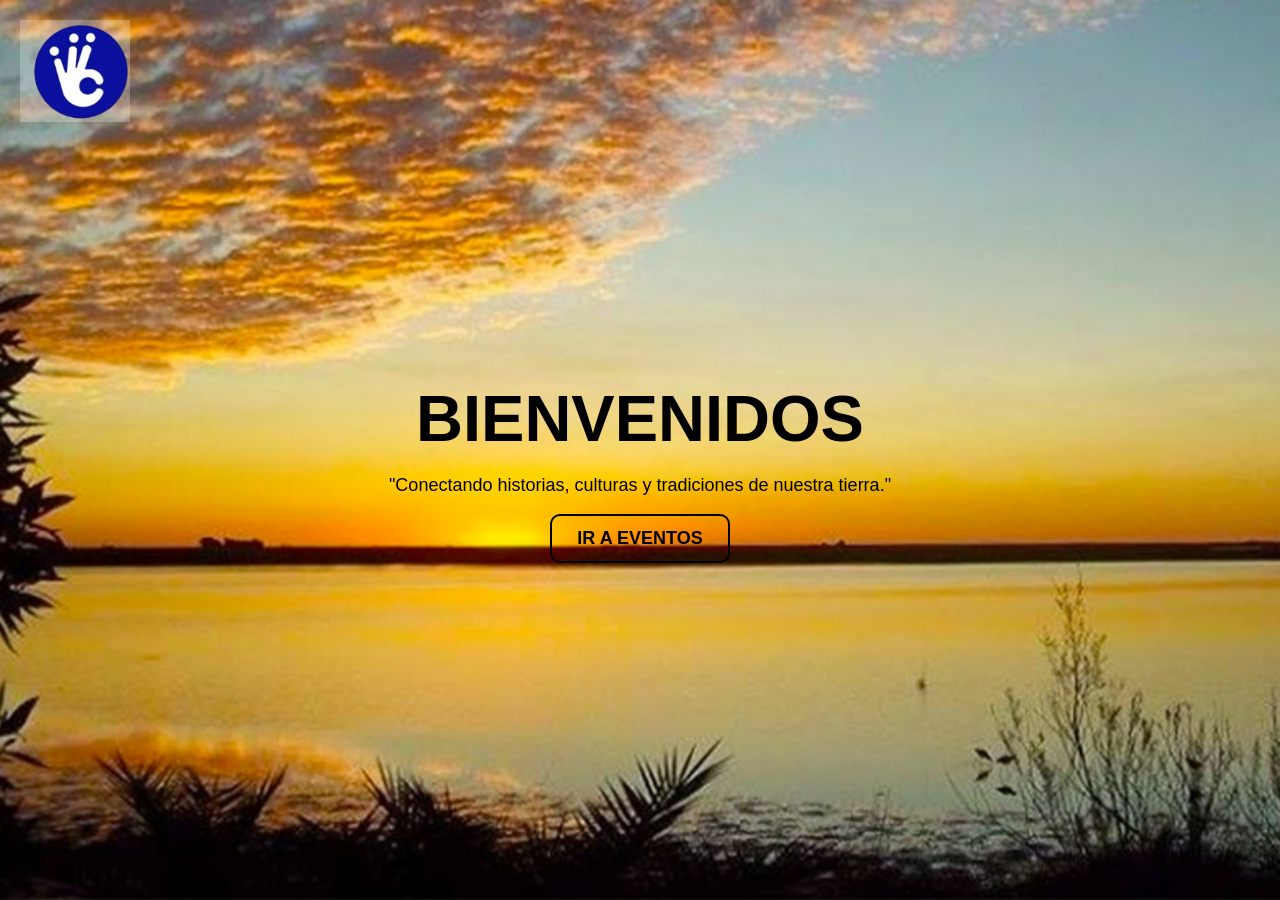
<file: Index.html>
<!DOCTYPE html>
<html lang="es">
<head>
<meta charset="UTF-8">
<title>Lavalle Conectado</title>
<link rel="stylesheet" href="css/style.css">
</head>
<body>
<img src="img/turismo.jpg" class="fondo">

<img src="img/logo-removebg-preview.png" class="logo">


<h1>BIENVENIDOS</h1>


<p class="subtitulo">"Conectando historias, culturas y tradiciones de nuestra tierra."</p>

<a href="eventos/eventos.html" class="boton">IR A EVENTOS</a>

</body>
</html>
</file>
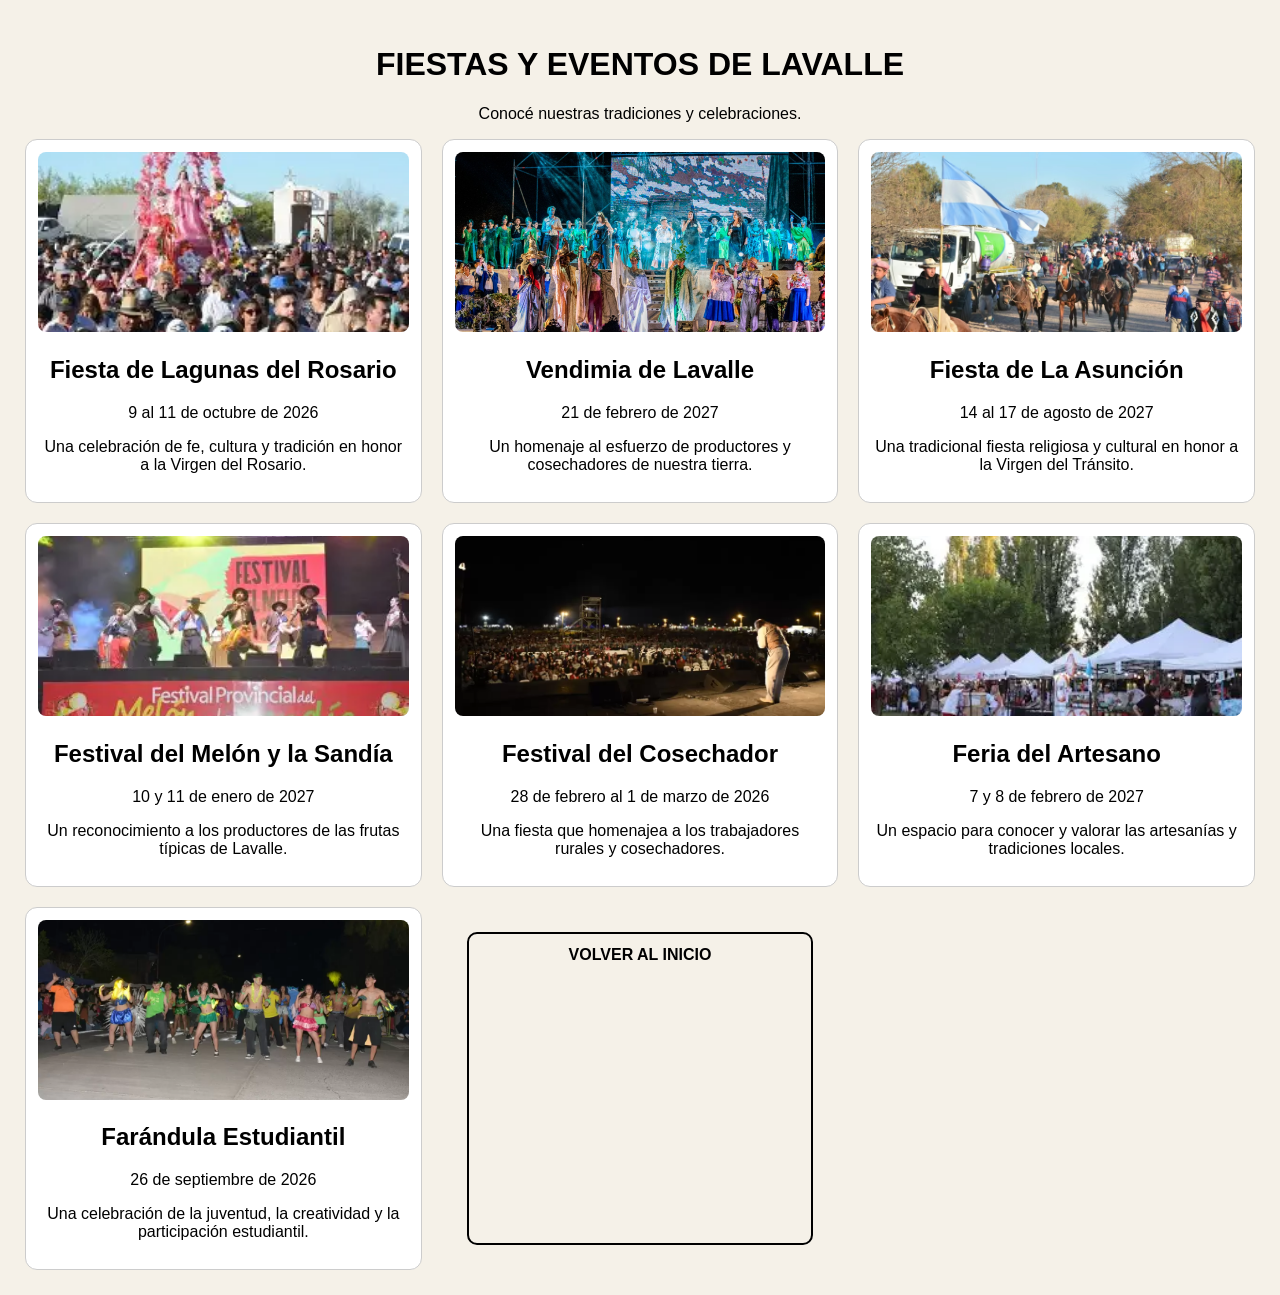
<file: eventos/eventos.html>
<!DOCTYPE html>
<html lang="es">
<head>
<meta charset="UTF-8">
<title>Eventos - Mendoza Futura</title>
<link rel="stylesheet" href="../css/eventos.css">
</head>
<body>

<h1>FIESTAS Y EVENTOS DE LAVALLE</h1>
<p>Conocé nuestras tradiciones y celebraciones.</p>

<div class="contenedor">


<div class="tarjeta">
<a href="paginas/lagunas.html"><img src="../img/lagunas.webp"></a>
<h2><a href="paginas/lagunas.html">Fiesta de Lagunas del Rosario</a></h2>
<p>9 al 11 de octubre de 2026</p>
<p>Una celebración de fe, cultura y tradición en honor a la Virgen del Rosario.</p>
</div>

<div class="tarjeta">
<a href="paginas/vendimia.html"><img src="../img/vendimia-lavalle.jpeg"></a>
<h2><a href="paginas/vendimia.html">Vendimia de Lavalle</a></h2>
<p>21 de febrero de 2027</p>
<p>Un homenaje al esfuerzo de productores y cosechadores de nuestra tierra.</p>
</div>

<div class="tarjeta">
<a href="paginas/asuncion.html"><img src="../img/fiesta-patronal-la-asuncion-lavalle.avif"></a>
<h2><a href="paginas/asuncion.html">Fiesta de La Asunción</a></h2>
<p>14 al 17 de agosto de 2027</p>
<p>Una tradicional fiesta religiosa y cultural en honor a la Virgen del Tránsito.</p>
</div>

<div class="tarjeta">
<a href="paginas/melon.html"><img src="../img/melon y sandia.webp"></a>
<h2><a href="paginas/melon.html">Festival del Melón y la Sandía</a></h2>
<p>10 y 11 de enero de 2027</p>
<p>Un reconocimiento a los productores de las frutas típicas de Lavalle.</p>
</div>

<div class="tarjeta">
<a href="paginas/cosechador.html"><img src="../img/fiesta del cosechador.webp"></a>
<h2><a href="paginas/cosechador.html">Festival del Cosechador</a></h2>
<p>28 de febrero al 1 de marzo de 2026</p>
<p>Una fiesta que homenajea a los trabajadores rurales y cosechadores.</p>
</div>

<div class="tarjeta">
<a href="paginas/artesano.html"><img src="../img/artesano.webp"></a>
<h2><a href="paginas/artesano.html">Feria del Artesano</a></h2>
<p>7 y 8 de febrero de 2027</p>
<p>Un espacio para conocer y valorar las artesanías y tradiciones locales.</p>
</div>

<div class="tarjeta">
<a href="paginas/farandula.html"><img src="../img/farandula.webp"></a>
<h2><a href="paginas/farandula.html">Farándula Estudiantil</a></h2>
<p>26 de septiembre de 2026</p>
<p>Una celebración de la juventud, la creatividad y la participación estudiantil.</p>
</div>


<a href="../index.html" class="volver">VOLVER AL INICIO</a>

</body>
</html>
</file>
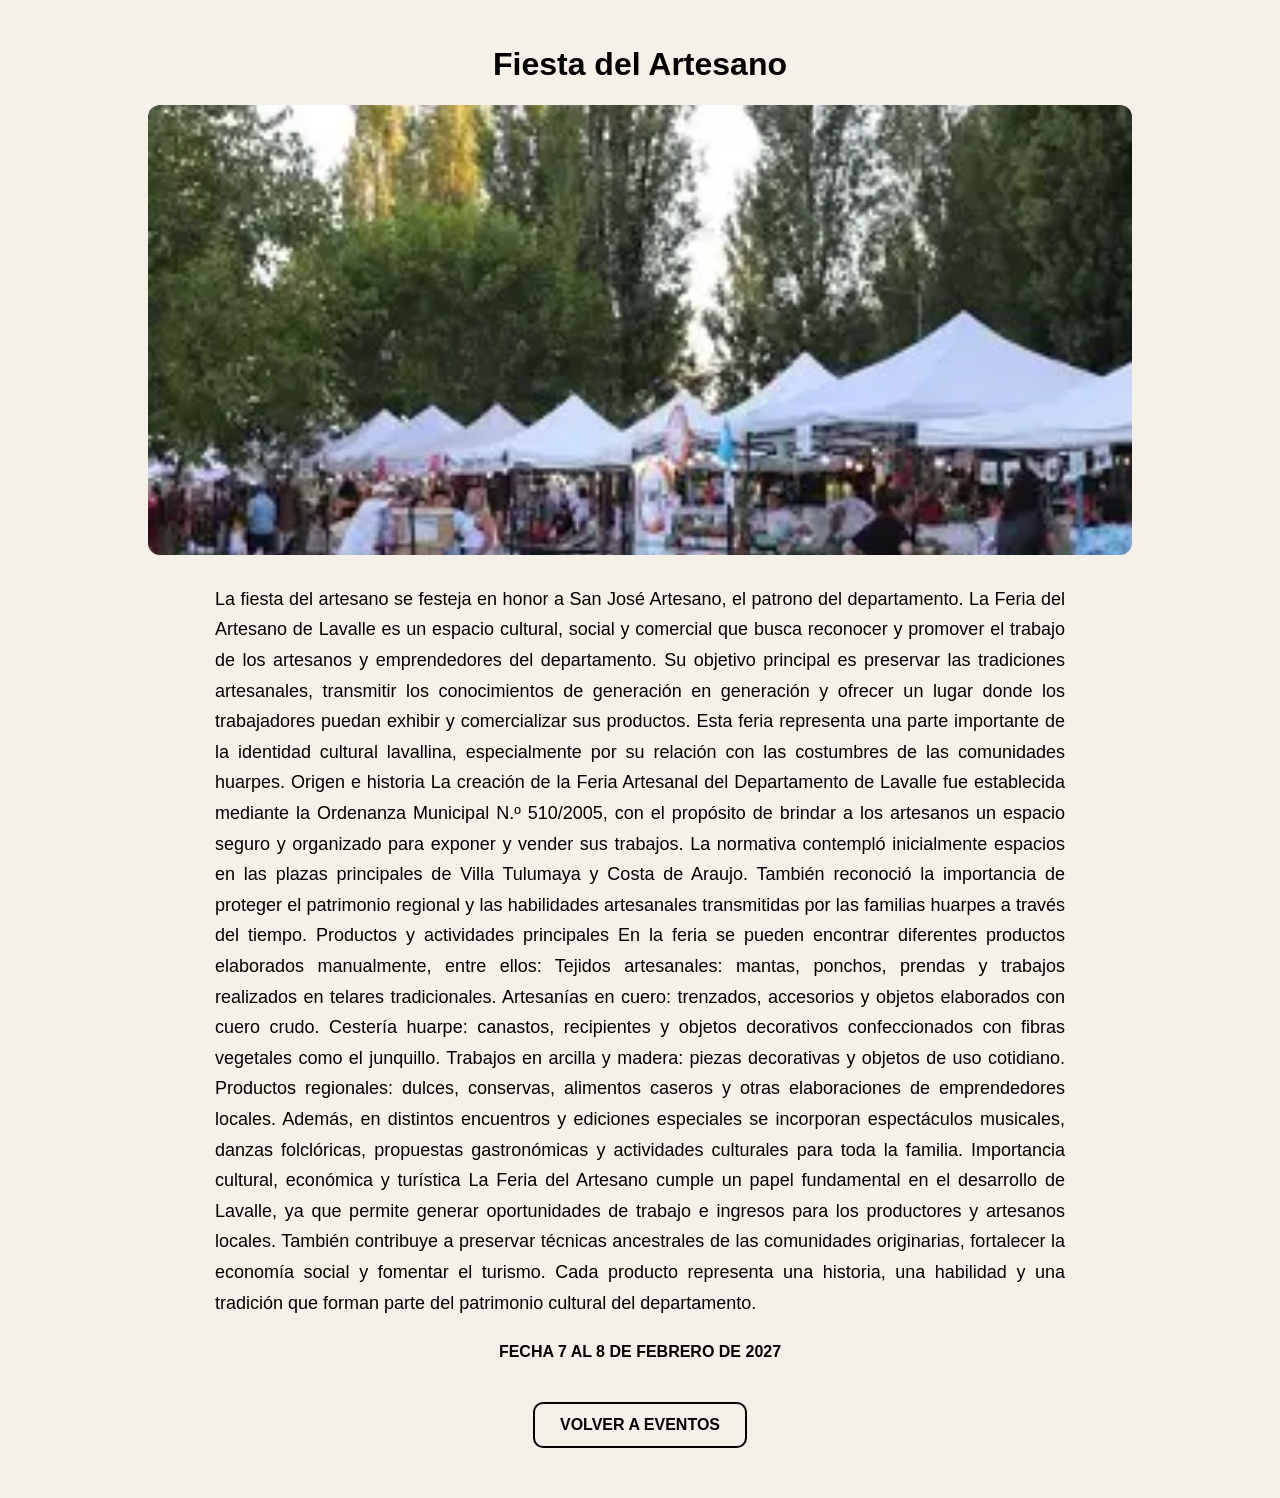
<file: eventos/paginas/artesano.html>
<!DOCTYPE html>
<html lang="es">
<head>
<meta charset="UTF-8">
<title>Fiesta del Artesano</title>
<link rel="stylesheet" href="../../css/eventos.css">
</head>
<body>

<h1>Fiesta del Artesano</h1>
    
<img src="../../img/artesano.webp" class="imagen-grande">

<div class="descripcion">
La fiesta del artesano se festeja en honor a San José Artesano, el patrono del departamento.
La Feria del Artesano de Lavalle es un espacio cultural, social y comercial que busca reconocer y promover el trabajo de los artesanos y emprendedores del departamento. Su objetivo principal es preservar las tradiciones artesanales, transmitir los conocimientos de generación en generación y ofrecer un lugar donde los trabajadores puedan exhibir y comercializar sus productos. Esta feria representa una parte importante de la identidad cultural lavallina, especialmente por su relación con las costumbres de las comunidades huarpes.
Origen e historia
La creación de la Feria Artesanal del Departamento de Lavalle fue establecida mediante la Ordenanza Municipal N.º 510/2005, con el propósito de brindar a los artesanos un espacio seguro y organizado para exponer y vender sus trabajos. La normativa contempló inicialmente espacios en las plazas principales de Villa Tulumaya y Costa de Araujo. También reconoció la importancia de proteger el patrimonio regional y las habilidades artesanales transmitidas por las familias huarpes a través del tiempo.
Productos y actividades principales
En la feria se pueden encontrar diferentes productos elaborados manualmente, entre ellos:
Tejidos artesanales: mantas, ponchos, prendas y trabajos realizados en telares tradicionales.
Artesanías en cuero: trenzados, accesorios y objetos elaborados con cuero crudo.
Cestería huarpe: canastos, recipientes y objetos decorativos confeccionados con fibras vegetales como el junquillo.
Trabajos en arcilla y madera: piezas decorativas y objetos de uso cotidiano.
Productos regionales: dulces, conservas, alimentos caseros y otras elaboraciones de emprendedores locales.
Además, en distintos encuentros y ediciones especiales se incorporan espectáculos musicales, danzas folclóricas, propuestas gastronómicas y actividades culturales para toda la familia.
Importancia cultural, económica y turística
La Feria del Artesano cumple un papel fundamental en el desarrollo de Lavalle, ya que permite generar oportunidades de trabajo e ingresos para los productores y artesanos locales. También contribuye a preservar técnicas ancestrales de las comunidades originarias, fortalecer la economía social y fomentar el turismo. Cada producto representa una historia, una habilidad y una tradición que forman parte del patrimonio cultural del departamento.

</div>

<p><b>FECHA 7 AL 8 DE FEBRERO DE 2027</b></p>

<a href="../eventos.html" class="volver">VOLVER A EVENTOS</a>

</body>
</html>
</file>
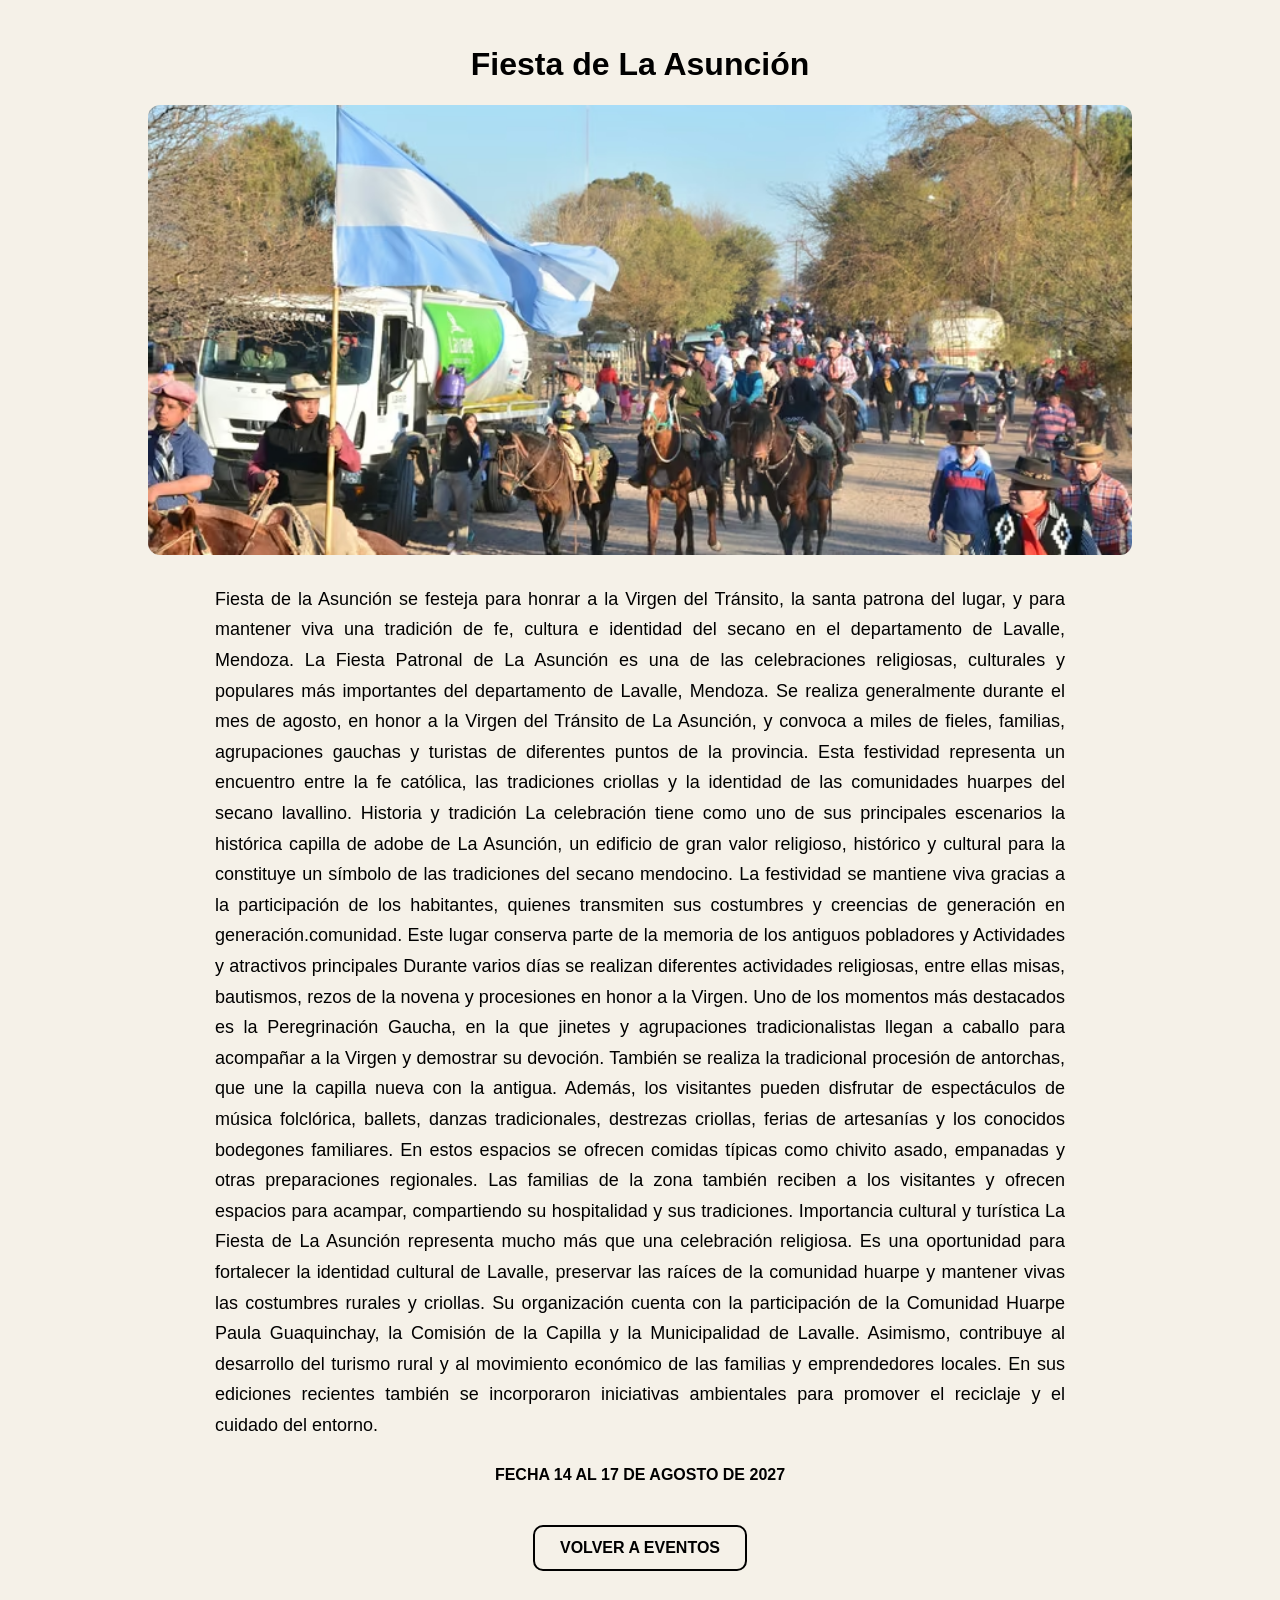
<file: eventos/paginas/asuncion.html>
<!DOCTYPE html>
<html lang="es">
<head>
<meta charset="UTF-8">
<title>Fiesta de La Asunción</title>
<link rel="stylesheet" href="../../css/eventos.css">
</head>
<body>

<h1>Fiesta de La Asunción</h1>

<img src="../../img/fiesta-patronal-la-asuncion-lavalle.avif" class="imagen-grande">

<div class="descripcion">
Fiesta de la Asunción se festeja para honrar a la Virgen del Tránsito, la santa patrona del lugar, y para mantener viva una tradición de fe, cultura e identidad del secano en el departamento de Lavalle, Mendoza.
La Fiesta Patronal de La Asunción es una de las celebraciones religiosas, culturales y populares más importantes del departamento de Lavalle, Mendoza. Se realiza generalmente durante el mes de agosto, en honor a la Virgen del Tránsito de La Asunción, y convoca a miles de fieles, familias, agrupaciones gauchas y turistas de diferentes puntos de la provincia. Esta festividad representa un encuentro entre la fe católica, las tradiciones criollas y la identidad de las comunidades huarpes del secano lavallino.
Historia y tradición
La celebración tiene como uno de sus principales escenarios la histórica capilla de adobe de La Asunción, un edificio de gran valor religioso, histórico y cultural para la constituye un símbolo de las tradiciones del secano mendocino. La festividad se mantiene viva gracias a la participación de los habitantes, quienes transmiten sus costumbres y creencias de generación en generación.comunidad. Este lugar conserva parte de la memoria de los antiguos pobladores y 
Actividades y atractivos principales
Durante varios días se realizan diferentes actividades religiosas, entre ellas misas, bautismos, rezos de la novena y procesiones en honor a la Virgen. Uno de los momentos más destacados es la Peregrinación Gaucha, en la que jinetes y agrupaciones tradicionalistas llegan a caballo para acompañar a la Virgen y demostrar su devoción. También se realiza la tradicional procesión de antorchas, que une la capilla nueva con la antigua.
Además, los visitantes pueden disfrutar de espectáculos de música folclórica, ballets, danzas tradicionales, destrezas criollas, ferias de artesanías y los conocidos bodegones familiares. En estos espacios se ofrecen comidas típicas como chivito asado, empanadas y otras preparaciones regionales. Las familias de la zona también reciben a los visitantes y ofrecen espacios para acampar, compartiendo su hospitalidad y sus tradiciones.
Importancia cultural y turística
La Fiesta de La Asunción representa mucho más que una celebración religiosa. Es una oportunidad para fortalecer la identidad cultural de Lavalle, preservar las raíces de la comunidad huarpe y mantener vivas las costumbres rurales y criollas. Su organización cuenta con la participación de la Comunidad Huarpe Paula Guaquinchay, la Comisión de la Capilla y la Municipalidad de Lavalle. Asimismo, contribuye al desarrollo del turismo rural y al movimiento económico de las familias y emprendedores locales. En sus ediciones recientes también se incorporaron iniciativas ambientales para promover el reciclaje y el cuidado del entorno.

</div>

<p><b>FECHA 14 AL 17 DE AGOSTO DE 2027</b></p>

<a href="eventos.html" class="volver">VOLVER A EVENTOS</a>

</body>
</html>
</file>
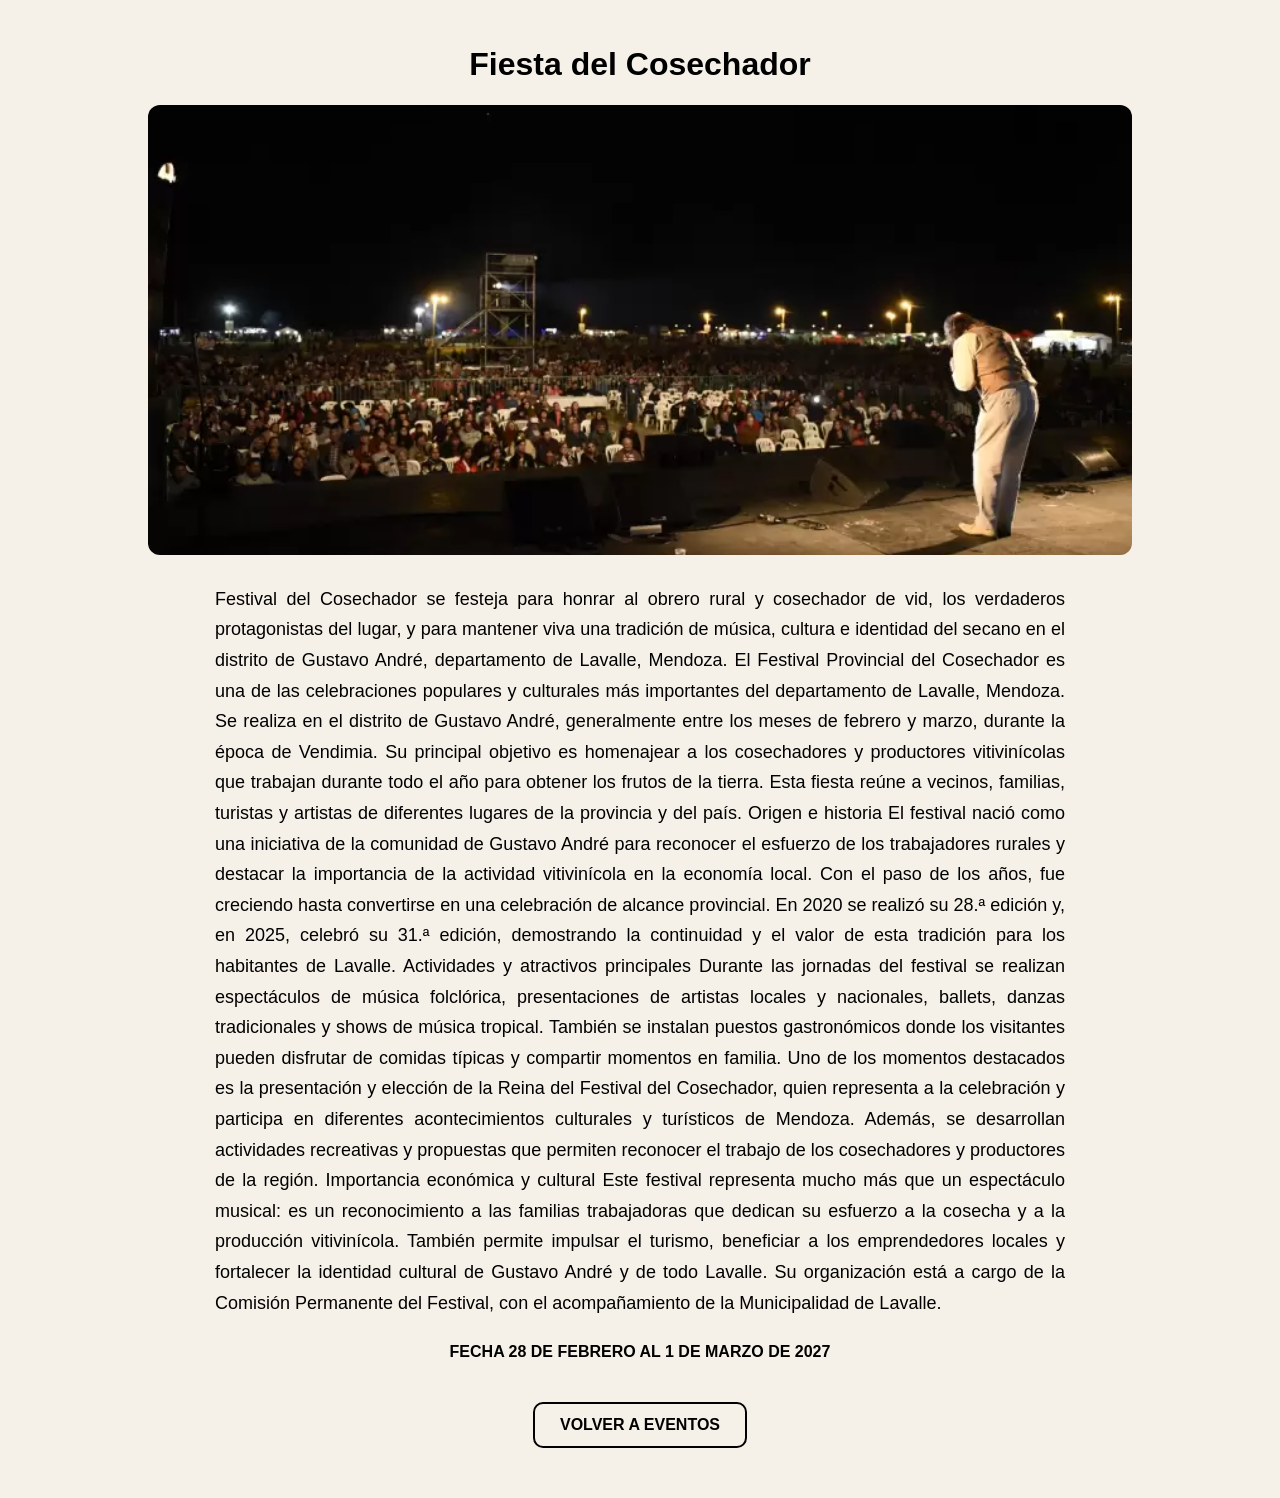
<file: eventos/paginas/cosechador.html>
<!DOCTYPE html>
<html lang="es">
<head>
<meta charset="UTF-8">
<title>Fiesta de La Asunción</title>
<link rel="stylesheet" href="../../css/eventos.css">
</head>
<body>

<h1>Fiesta del Cosechador</h1>

<img src="../../img/fiesta del cosechador.webp" class="imagen-grande">

<div class="descripcion">
Festival del Cosechador se festeja para honrar al obrero rural y cosechador de vid, los verdaderos protagonistas del lugar, y para mantener viva una tradición de música, cultura e identidad del secano en el distrito de Gustavo André, departamento de Lavalle, Mendoza.
El Festival Provincial del Cosechador es una de las celebraciones populares y culturales más importantes del departamento de Lavalle, Mendoza. Se realiza en el distrito de Gustavo André, generalmente entre los meses de febrero y marzo, durante la época de Vendimia. Su principal objetivo es homenajear a los cosechadores y productores vitivinícolas que trabajan durante todo el año para obtener los frutos de la tierra. Esta fiesta reúne a vecinos, familias, turistas y artistas de diferentes lugares de la provincia y del país.
Origen e historia
El festival nació como una iniciativa de la comunidad de Gustavo André para reconocer el esfuerzo de los trabajadores rurales y destacar la importancia de la actividad vitivinícola en la economía local. Con el paso de los años, fue creciendo hasta convertirse en una celebración de alcance provincial. En 2020 se realizó su 28.ª edición y, en 2025, celebró su 31.ª edición, demostrando la continuidad y el valor de esta tradición para los habitantes de Lavalle.
Actividades y atractivos principales
Durante las jornadas del festival se realizan espectáculos de música folclórica, presentaciones de artistas locales y nacionales, ballets, danzas tradicionales y shows de música tropical. También se instalan puestos gastronómicos donde los visitantes pueden disfrutar de comidas típicas y compartir momentos en familia.
Uno de los momentos destacados es la presentación y elección de la Reina del Festival del Cosechador, quien representa a la celebración y participa en diferentes acontecimientos culturales y turísticos de Mendoza. Además, se desarrollan actividades recreativas y propuestas que permiten reconocer el trabajo de los cosechadores y productores de la región.
Importancia económica y cultural
Este festival representa mucho más que un espectáculo musical: es un reconocimiento a las familias trabajadoras que dedican su esfuerzo a la cosecha y a la producción vitivinícola. También permite impulsar el turismo, beneficiar a los emprendedores locales y fortalecer la identidad cultural de Gustavo André y de todo Lavalle. Su organización está a cargo de la Comisión Permanente del Festival, con el acompañamiento de la Municipalidad de Lavalle.

</div>

<p><b>FECHA 28 DE FEBRERO AL 1 DE MARZO DE 2027</b></p>

<a href="eventos.html" class="volver">VOLVER A EVENTOS</a>

</body>
</html>
</file>
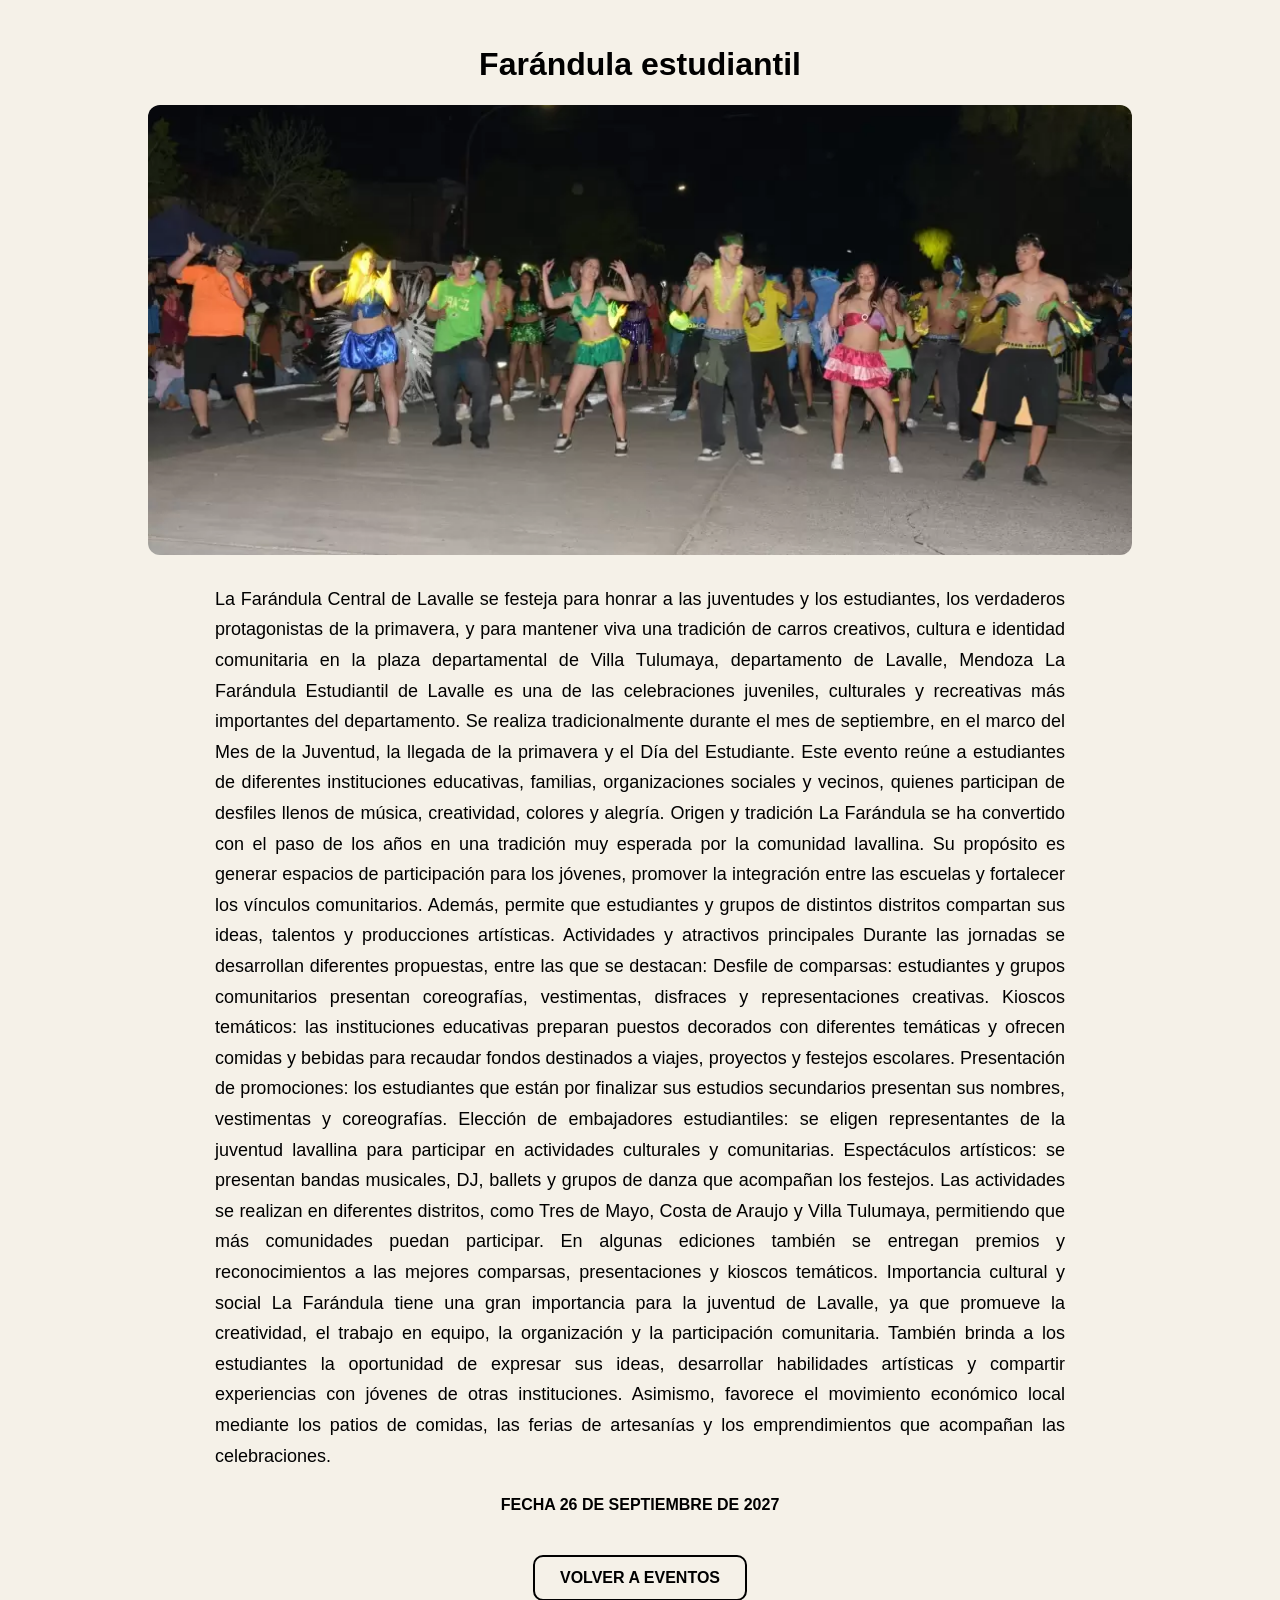
<file: eventos/paginas/farandula.html>
<!DOCTYPE html>
<html lang="es">
<head>
<meta charset="UTF-8">
<title>Farándula estudiantil</title>
<link rel="stylesheet" href="../../css/eventos.css">
</head>
<body>

<h1>Farándula estudiantil</h1>

<img src="../../img/farandula.webp" class="imagen-grande">

<div class="descripcion">
La Farándula Central de Lavalle se festeja para honrar a las juventudes y los estudiantes, los verdaderos protagonistas de la primavera, y para mantener viva una tradición de carros creativos, cultura e identidad comunitaria en la plaza departamental de Villa Tulumaya, departamento de Lavalle, Mendoza 
La Farándula Estudiantil de Lavalle es una de las celebraciones juveniles, culturales y recreativas más importantes del departamento. Se realiza tradicionalmente durante el mes de septiembre, en el marco del Mes de la Juventud, la llegada de la primavera y el Día del Estudiante. Este evento reúne a estudiantes de diferentes instituciones educativas, familias, organizaciones sociales y vecinos, quienes participan de desfiles llenos de música, creatividad, colores y alegría.
Origen y tradición
La Farándula se ha convertido con el paso de los años en una tradición muy esperada por la comunidad lavallina. Su propósito es generar espacios de participación para los jóvenes, promover la integración entre las escuelas y fortalecer los vínculos comunitarios. Además, permite que estudiantes y grupos de distintos distritos compartan sus ideas, talentos y producciones artísticas.
Actividades y atractivos principales
Durante las jornadas se desarrollan diferentes propuestas, entre las que se destacan:
Desfile de comparsas: estudiantes y grupos comunitarios presentan coreografías, vestimentas, disfraces y representaciones creativas.
Kioscos temáticos: las instituciones educativas preparan puestos decorados con diferentes temáticas y ofrecen comidas y bebidas para recaudar fondos destinados a viajes, proyectos y festejos escolares.
Presentación de promociones: los estudiantes que están por finalizar sus estudios secundarios presentan sus nombres, vestimentas y coreografías.
Elección de embajadores estudiantiles: se eligen representantes de la juventud lavallina para participar en actividades culturales y comunitarias.
Espectáculos artísticos: se presentan bandas musicales, DJ, ballets y grupos de danza que acompañan los festejos.
Las actividades se realizan en diferentes distritos, como Tres de Mayo, Costa de Araujo y Villa Tulumaya, permitiendo que más comunidades puedan participar. En algunas ediciones también se entregan premios y reconocimientos a las mejores comparsas, presentaciones y kioscos temáticos.
Importancia cultural y social
La Farándula tiene una gran importancia para la juventud de Lavalle, ya que promueve la creatividad, el trabajo en equipo, la organización y la participación comunitaria. También brinda a los estudiantes la oportunidad de expresar sus ideas, desarrollar habilidades artísticas y compartir experiencias con jóvenes de otras instituciones. Asimismo, favorece el movimiento económico local mediante los patios de comidas, las ferias de artesanías y los emprendimientos que acompañan las celebraciones.

</div>

<p><b>FECHA 26 DE SEPTIEMBRE DE 2027</b></p>

<a href="eventos.html" class="volver">VOLVER A EVENTOS</a>

</body>
</html>
</file>
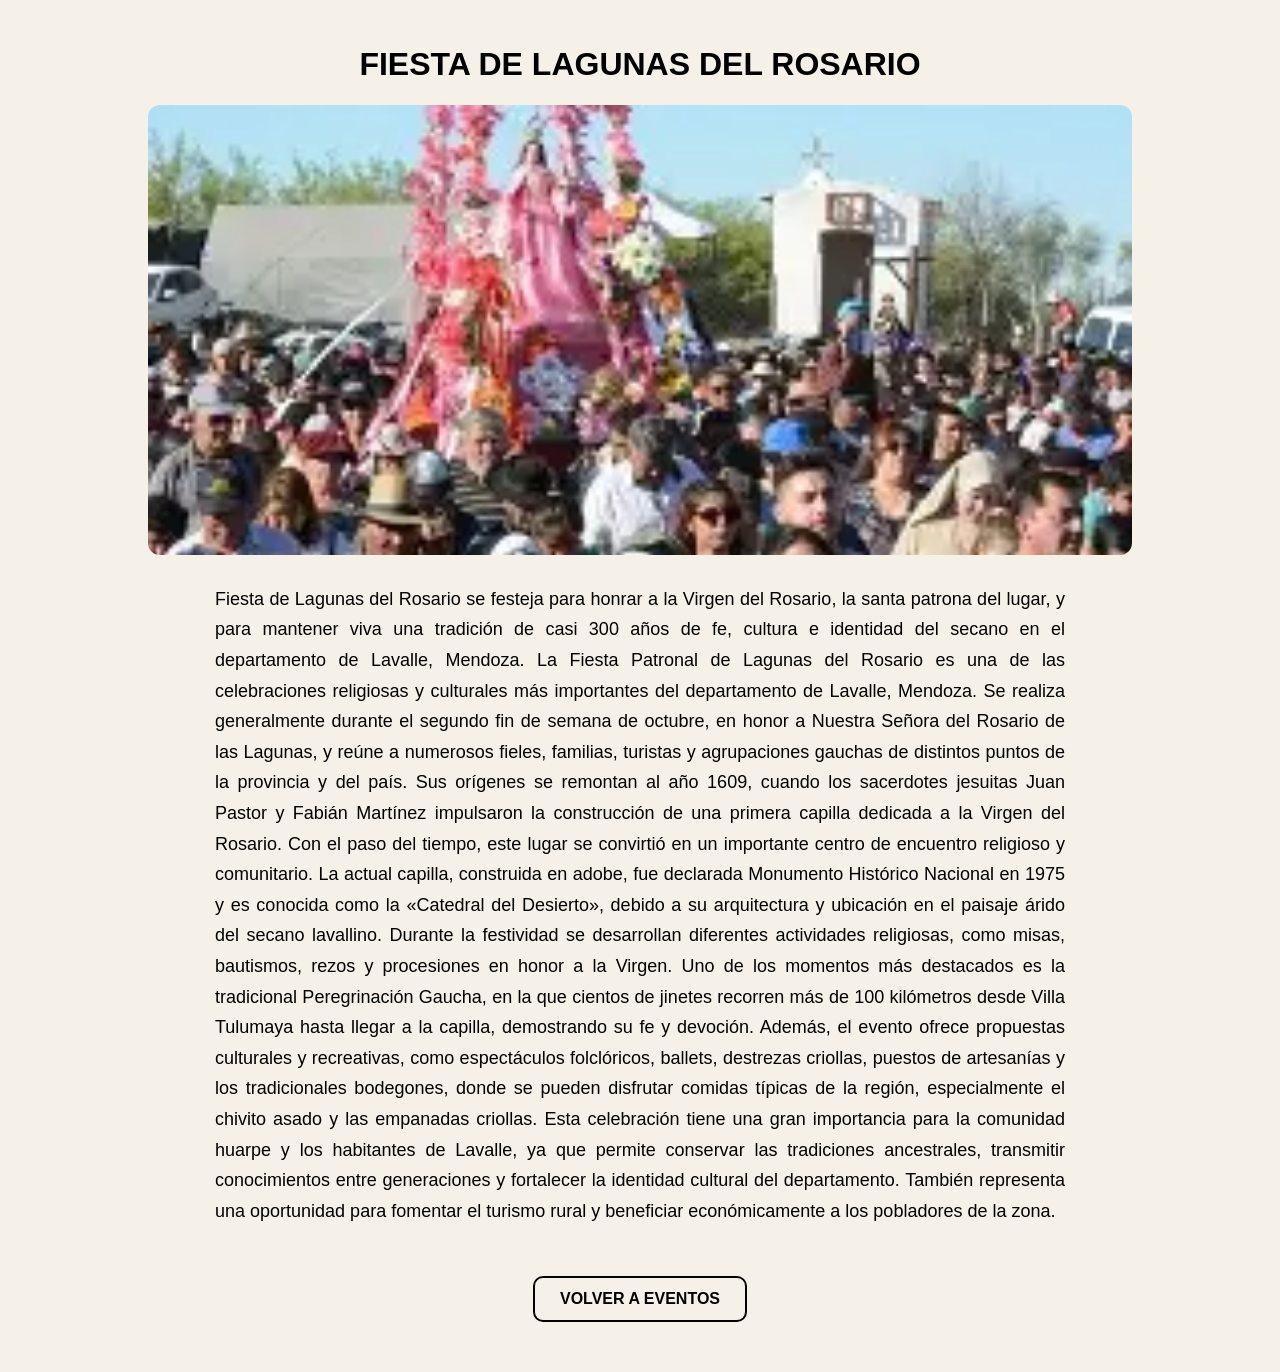
<file: eventos/paginas/lagunas.html>
<!DOCTYPE html>
<html lang="es">
<head>
<meta charset="UTF-8">
<title>Lagunas del Rosario</title>
<link rel="stylesheet" href="../../css/eventos.css">
</head>
<body>

<h1>FIESTA DE LAGUNAS DEL ROSARIO</h1>

<img src="../../img/lagunas.webp" class="imagen-grande">

<div class="descripcion">

Fiesta de Lagunas del Rosario se festeja para honrar a la Virgen del Rosario, la santa patrona del lugar, y para mantener viva una tradición de casi 300 años de fe, cultura e identidad del secano en el departamento de Lavalle, Mendoza.


La Fiesta Patronal de Lagunas del Rosario es una de las celebraciones religiosas y culturales más importantes del departamento de Lavalle, Mendoza. Se realiza generalmente durante el segundo fin de semana de octubre, en honor a Nuestra Señora del Rosario de las Lagunas, y reúne a numerosos fieles, familias, turistas y agrupaciones gauchas de distintos puntos de la provincia y del país.
Sus orígenes se remontan al año 1609, cuando los sacerdotes jesuitas Juan Pastor y Fabián Martínez impulsaron la construcción de una primera capilla dedicada a la Virgen del Rosario. Con el paso del tiempo, este lugar se convirtió en un importante centro de encuentro religioso y comunitario. La actual capilla, construida en adobe, fue declarada Monumento Histórico Nacional en 1975 y es conocida como la «Catedral del Desierto», debido a su arquitectura y ubicación en el paisaje árido del secano lavallino.
Durante la festividad se desarrollan diferentes actividades religiosas, como misas, bautismos, rezos y procesiones en honor a la Virgen. Uno de los momentos más destacados es la tradicional Peregrinación Gaucha, en la que cientos de jinetes recorren más de 100 kilómetros desde Villa Tulumaya hasta llegar a la capilla, demostrando su fe y devoción.
Además, el evento ofrece propuestas culturales y recreativas, como espectáculos folclóricos, ballets, destrezas criollas, puestos de artesanías y los tradicionales bodegones, donde se pueden disfrutar comidas típicas de la región, especialmente el chivito asado y las empanadas criollas.
Esta celebración tiene una gran importancia para la comunidad huarpe y los habitantes de Lavalle, ya que permite conservar las tradiciones ancestrales, transmitir conocimientos entre generaciones y fortalecer la identidad cultural del departamento. También representa una oportunidad para fomentar el turismo rural y beneficiar económicamente a los pobladores de la zona.
<!-- PEGÁ AQUÍ TU TEXTO COMPLETO -->

</div>

<a href="eventos.html" class="volver">VOLVER A EVENTOS</a>

</body>
</html>
</file>
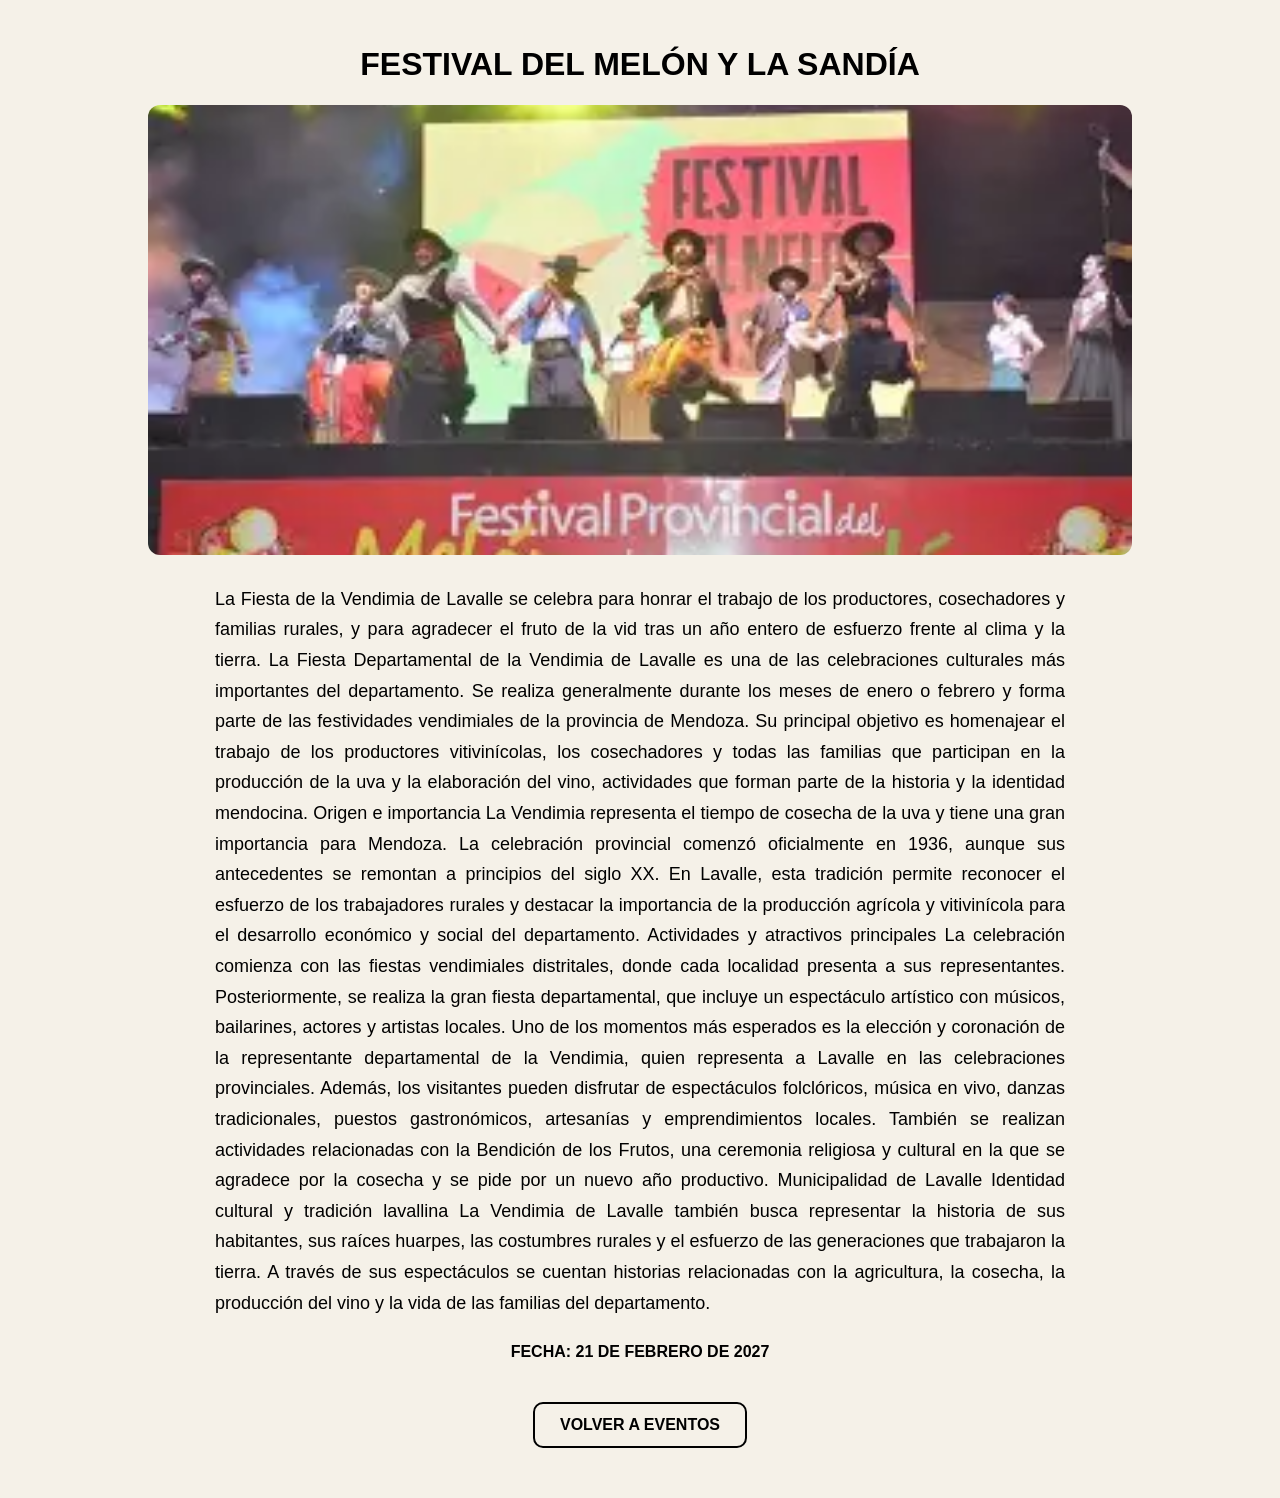
<file: eventos/paginas/melon.html>
<!DOCTYPE html>
<html lang="es">
<head>
<meta charset="UTF-8">
<title>FESTIVAL DEL MELOÓN Y LA SANDÍA</title>
<link rel="stylesheet" href="../../css/eventos.css">
</head>
<body>

<h1>FESTIVAL DEL MELÓN Y LA SANDÍA</h1>

<img src="../../img/melon y sandia.webp" class="imagen-grande">

<div class="descripcion">

La Fiesta de la Vendimia de Lavalle se celebra para honrar el trabajo de los productores, cosechadores y familias rurales, y para agradecer el fruto de la vid tras un año entero de esfuerzo frente al clima y la tierra.

La Fiesta Departamental de la Vendimia de Lavalle es una de las celebraciones culturales más importantes del departamento. Se realiza generalmente durante los meses de enero o febrero y forma parte de las festividades vendimiales de la provincia de Mendoza. Su principal objetivo es homenajear el trabajo de los productores vitivinícolas, los cosechadores y todas las familias que participan en la producción de la uva y la elaboración del vino, actividades que forman parte de la historia y la identidad mendocina.
Origen e importancia
La Vendimia representa el tiempo de cosecha de la uva y tiene una gran importancia para Mendoza. La celebración provincial comenzó oficialmente en 1936, aunque sus antecedentes se remontan a principios del siglo XX. En Lavalle, esta tradición permite reconocer el esfuerzo de los trabajadores rurales y destacar la importancia de la producción agrícola y vitivinícola para el desarrollo económico y social del departamento.
Actividades y atractivos principales
La celebración comienza con las fiestas vendimiales distritales, donde cada localidad presenta a sus representantes. Posteriormente, se realiza la gran fiesta departamental, que incluye un espectáculo artístico con músicos, bailarines, actores y artistas locales. Uno de los momentos más esperados es la elección y coronación de la representante departamental de la Vendimia, quien representa a Lavalle en las celebraciones provinciales.
Además, los visitantes pueden disfrutar de espectáculos folclóricos, música en vivo, danzas tradicionales, puestos gastronómicos, artesanías y emprendimientos locales. También se realizan actividades relacionadas con la Bendición de los Frutos, una ceremonia religiosa y cultural en la que se agradece por la cosecha y se pide por un nuevo año productivo.
Municipalidad de Lavalle
Identidad cultural y tradición lavallina
La Vendimia de Lavalle también busca representar la historia de sus habitantes, sus raíces huarpes, las costumbres rurales y el esfuerzo de las generaciones que trabajaron la tierra. A través de sus espectáculos se cuentan historias relacionadas con la agricultura, la cosecha, la producción del vino y la vida de las familias del departamento.

</div>

<p><b>FECHA: 21 DE FEBRERO DE 2027</b></p>

<a href="eventos.html" class="volver">VOLVER A EVENTOS</a>

</body>
</html>
</file>
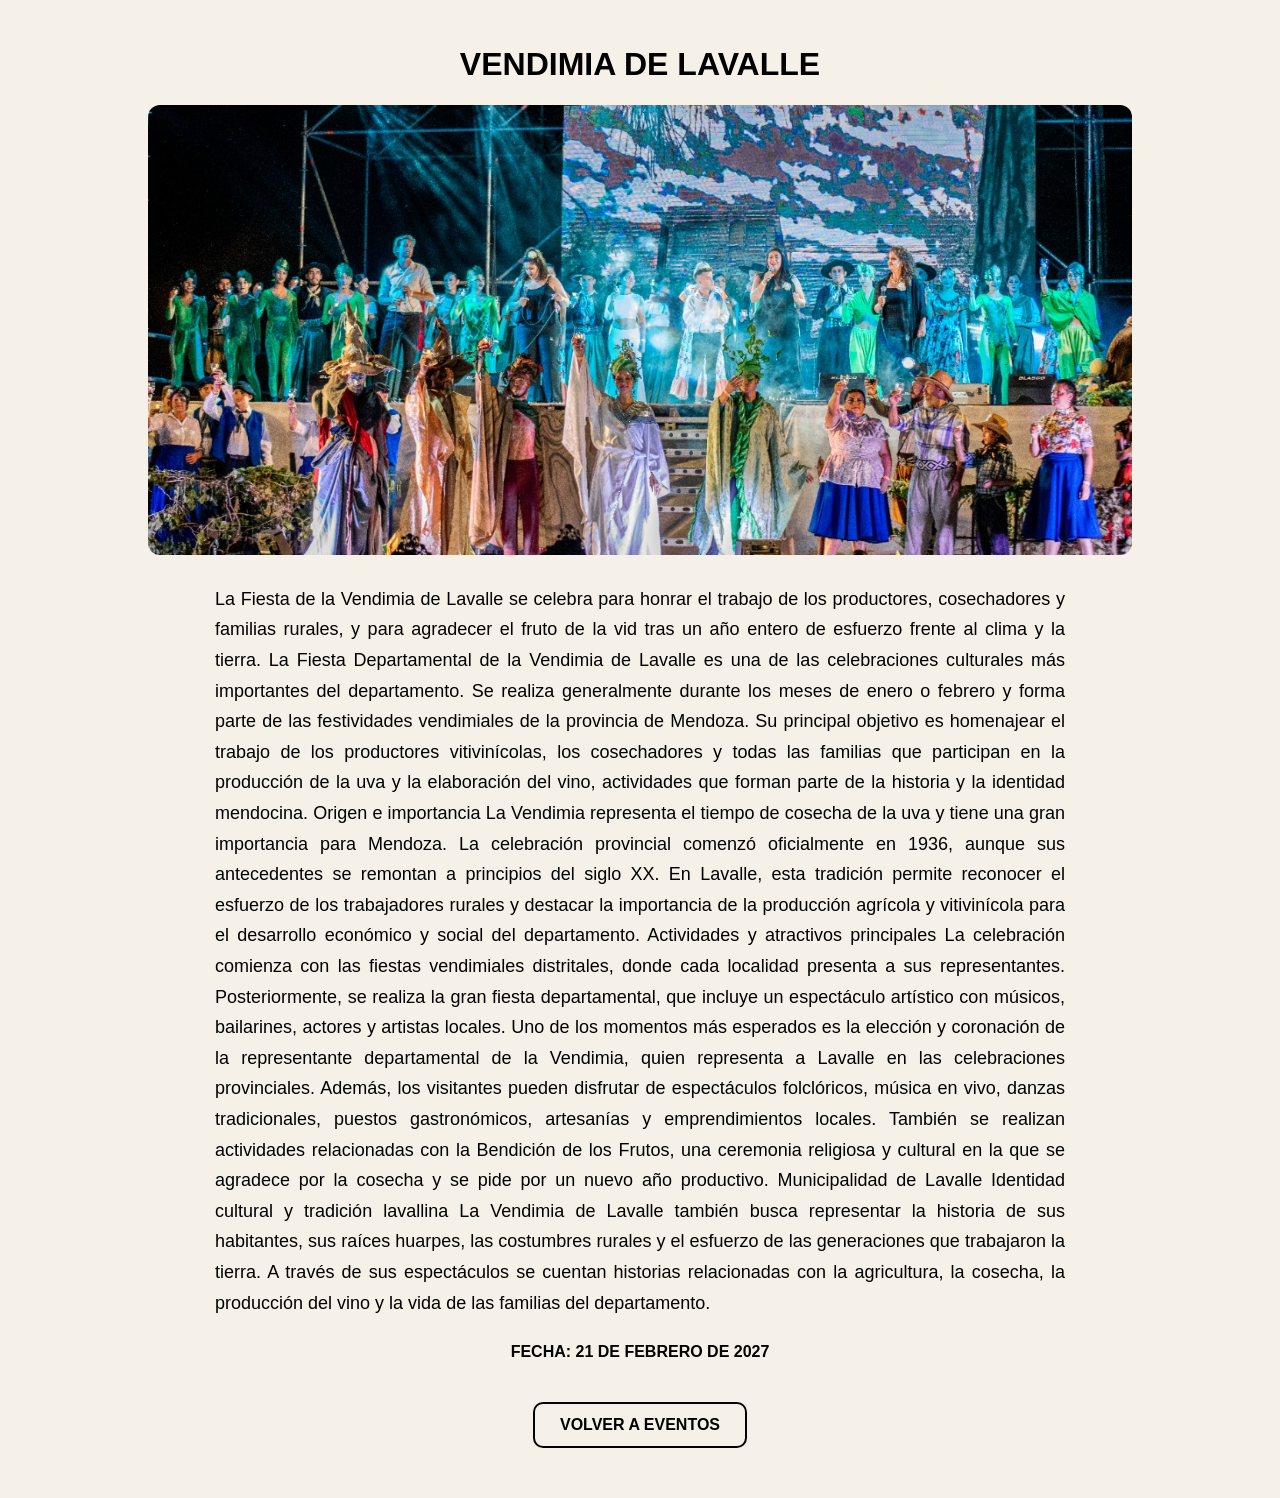
<file: eventos/paginas/vendimia.html>
<!DOCTYPE html>
<html lang="es">
<head>
<meta charset="UTF-8">
<title>Vendimia de Lavalle</title>
<link rel="stylesheet" href="../../css/eventos.css">
</head>
<body>

<h1>VENDIMIA DE LAVALLE</h1>

<img src="../../img/vendimia-lavalle.jpeg" class="imagen-grande">

<div class="descripcion">

La Fiesta de la Vendimia de Lavalle se celebra para honrar el trabajo de los productores, cosechadores y familias rurales, y para agradecer el fruto de la vid tras un año entero de esfuerzo frente al clima y la tierra.

La Fiesta Departamental de la Vendimia de Lavalle es una de las celebraciones culturales más importantes del departamento. Se realiza generalmente durante los meses de enero o febrero y forma parte de las festividades vendimiales de la provincia de Mendoza. Su principal objetivo es homenajear el trabajo de los productores vitivinícolas, los cosechadores y todas las familias que participan en la producción de la uva y la elaboración del vino, actividades que forman parte de la historia y la identidad mendocina.
Origen e importancia
La Vendimia representa el tiempo de cosecha de la uva y tiene una gran importancia para Mendoza. La celebración provincial comenzó oficialmente en 1936, aunque sus antecedentes se remontan a principios del siglo XX. En Lavalle, esta tradición permite reconocer el esfuerzo de los trabajadores rurales y destacar la importancia de la producción agrícola y vitivinícola para el desarrollo económico y social del departamento.
Actividades y atractivos principales
La celebración comienza con las fiestas vendimiales distritales, donde cada localidad presenta a sus representantes. Posteriormente, se realiza la gran fiesta departamental, que incluye un espectáculo artístico con músicos, bailarines, actores y artistas locales. Uno de los momentos más esperados es la elección y coronación de la representante departamental de la Vendimia, quien representa a Lavalle en las celebraciones provinciales.
Además, los visitantes pueden disfrutar de espectáculos folclóricos, música en vivo, danzas tradicionales, puestos gastronómicos, artesanías y emprendimientos locales. También se realizan actividades relacionadas con la Bendición de los Frutos, una ceremonia religiosa y cultural en la que se agradece por la cosecha y se pide por un nuevo año productivo.
Municipalidad de Lavalle
Identidad cultural y tradición lavallina
La Vendimia de Lavalle también busca representar la historia de sus habitantes, sus raíces huarpes, las costumbres rurales y el esfuerzo de las generaciones que trabajaron la tierra. A través de sus espectáculos se cuentan historias relacionadas con la agricultura, la cosecha, la producción del vino y la vida de las familias del departamento.

</div>

<p><b>FECHA: 21 DE FEBRERO DE 2027</b></p>

<a href="eventos.html" class="volver">VOLVER A EVENTOS</a>

</body>
</html>
</file>
<file: css/style.css>
body {
  margin: 0;
  height: 100vh;
  display: flex;
  flex-direction: column;
  justify-content: center;
  align-items: center;
  font-family: Arial;
}
.fondo {
  position: fixed;
  top: 0;
  left: 0;
  width: 100%;
  height: 100%;
  object-fit: cover;
  z-index: -1;
}
.logo {
  position: absolute;
  top: 20px;
  left: 20px;
  width: 110px;
}

h1 {
  color: black;
  font-size: 65px;
}

.subtitulo {
  color: black;
  font-size: 18px;
  margin-top: -25px;
}

.subtitulo {
  color: #000000 !important;
  font-size: 18px;
  margin-top: -25px;
}

.boton {
  background: transparent;
  color: black;
  border: 2px solid black;
  padding: 12px 25px;
  border-radius: 10px;
  text-decoration: none;
  font-weight: bold;
  font-size: 18px;
}

.imagen-grande {
  width: 80%;
  max-height: 450px;
  object-fit: cover;
  border-radius: 12px;
}

.descripcion {
  max-width: 850px;
  margin: 25px auto;
  text-align: justify;
  line-height: 1.7;
  font-size: 18px;
}
</file>
<file: css/eventos.css>
body {
  margin: 0;
  padding: 25px;
  font-family: Arial;
  text-align: center;
  background: #f5f1e8;
}

.contenedor {
  display: grid;
  grid-template-columns: repeat(3, 1fr);
  gap: 20px;
}

.tarjeta {
  background: white;
  padding: 12px;
  border-radius: 12px;
  border: 1px solid #ccc;
}

.tarjeta img {
  width: 100%;
  height: 180px;
  object-fit: cover;
  border-radius: 8px;
}

.volver {
  display: inline-block;
  margin: 25px;
  padding: 12px 25px;
  border: 2px solid black;
  border-radius: 10px;
  color: black;
  text-decoration: none;
  font-weight: bold;
}

@media (max-width: 700px) {
  .contenedor {
    grid-template-columns: 1fr;
  }
}
.imagen-grande {
  width: 80%;
  max-height: 450px;
  object-fit: cover;
  border-radius: 12px;
}

.descripcion {
  max-width: 850px;
  margin: 25px auto;
  text-align: justify;
  line-height: 1.7;
  font-size: 18px;
}

.tarjeta h2 a {
  color: black;
  text-decoration: none;
}
</file>
